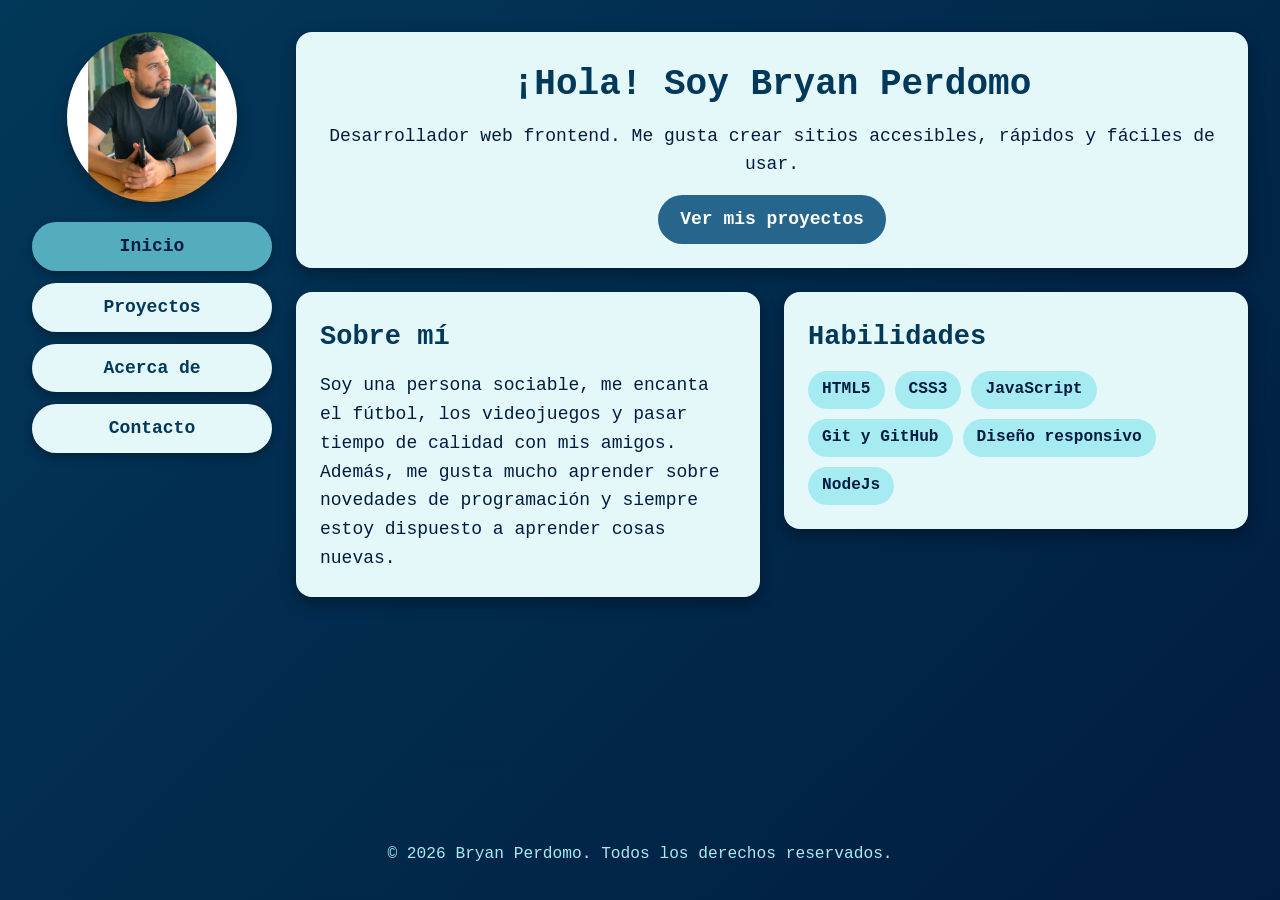
<file: index.html>
<!DOCTYPE html>
<html lang="es">

<head>
    
    <meta http-equiv="Content-Security-Policy"
          content="default-src 'self'; style-src 'self'; script-src 'self'; img-src 'self'; font-src 'self'; form-action 'self'; base-uri 'self'; object-src 'none'">
    <meta charset="UTF-8">
    <meta name="viewport" content="width=device-width, initial-scale=1.0">

    <meta name="description" content="Portafolio personal de Tu Nombre, desarrollador web frontend.">
    <title>Inicio | Bryan Perdomo</title>
    <link rel="stylesheet" href="css/style.css">
</head>

<body>
    <div class="pagina">
        <aside class="pagina__lateral">
            <img class="foto" src="perfil.jpeg">

            <nav class="menu" aria-label="Navegación principal">
                <ul class="menu__lista">
                    <li class="menu__item"><a href="index.html" class="menu__enlace menu__enlace--activo" aria-current="page">Inicio</a></li>
                    <li class="menu__item"><a href="proyectos.html" class="menu__enlace">Proyectos</a></li>
                    <li class="menu__item"><a href="acercaDe.html" class="menu__enlace">Acerca de</a></li>
                    <li class="menu__item"><a href="contacto.html" class="menu__enlace">Contacto</a></li>
                </ul>
            </nav>
        </aside>

        <header class="pagina__cabecera presentacion">
            <h1 class="presentacion__titulo">¡Hola! Soy Bryan Perdomo</h1>
            <p class="presentacion__texto">
                Desarrollador web frontend. Me gusta crear sitios accesibles, rápidos y fáciles de usar.
            </p>
            <a href="proyectos.html" class="boton boton--primario">Ver mis proyectos</a>
        </header>

        <main class="pagina__principal">
            <section class="card">
                <h2 class="card__titulo">Sobre mí</h2>
                <p class="card__texto">
                    Soy una persona sociable, me encanta el fútbol, los videojuegos y pasar tiempo
                    de calidad con mis amigos. Además, me gusta mucho aprender sobre novedades de
                    programación y siempre estoy dispuesto a aprender cosas nuevas.
                </p>
            </section>

            <section class="card">
                <h2 class="card__titulo">Habilidades</h2>
                <ul class="habilidades">
                    <li class="habilidades__item">HTML5</li>
                    <li class="habilidades__item">CSS3</li>
                    <li class="habilidades__item">JavaScript</li>
                    <li class="habilidades__item">Git y GitHub</li>
                    <li class="habilidades__item">Diseño responsivo</li>
                    <li class="habilidades__item">NodeJs</li>
                </ul>
            </section>
        </main>

        <!-- ===== PIE DE PÁGINA ===== -->
        <footer class="pagina__pie">
            <p>&copy; 2026 Bryan Perdomo. Todos los derechos reservados.</p>
        </footer>

    </div>
</body>

</html>
</file>
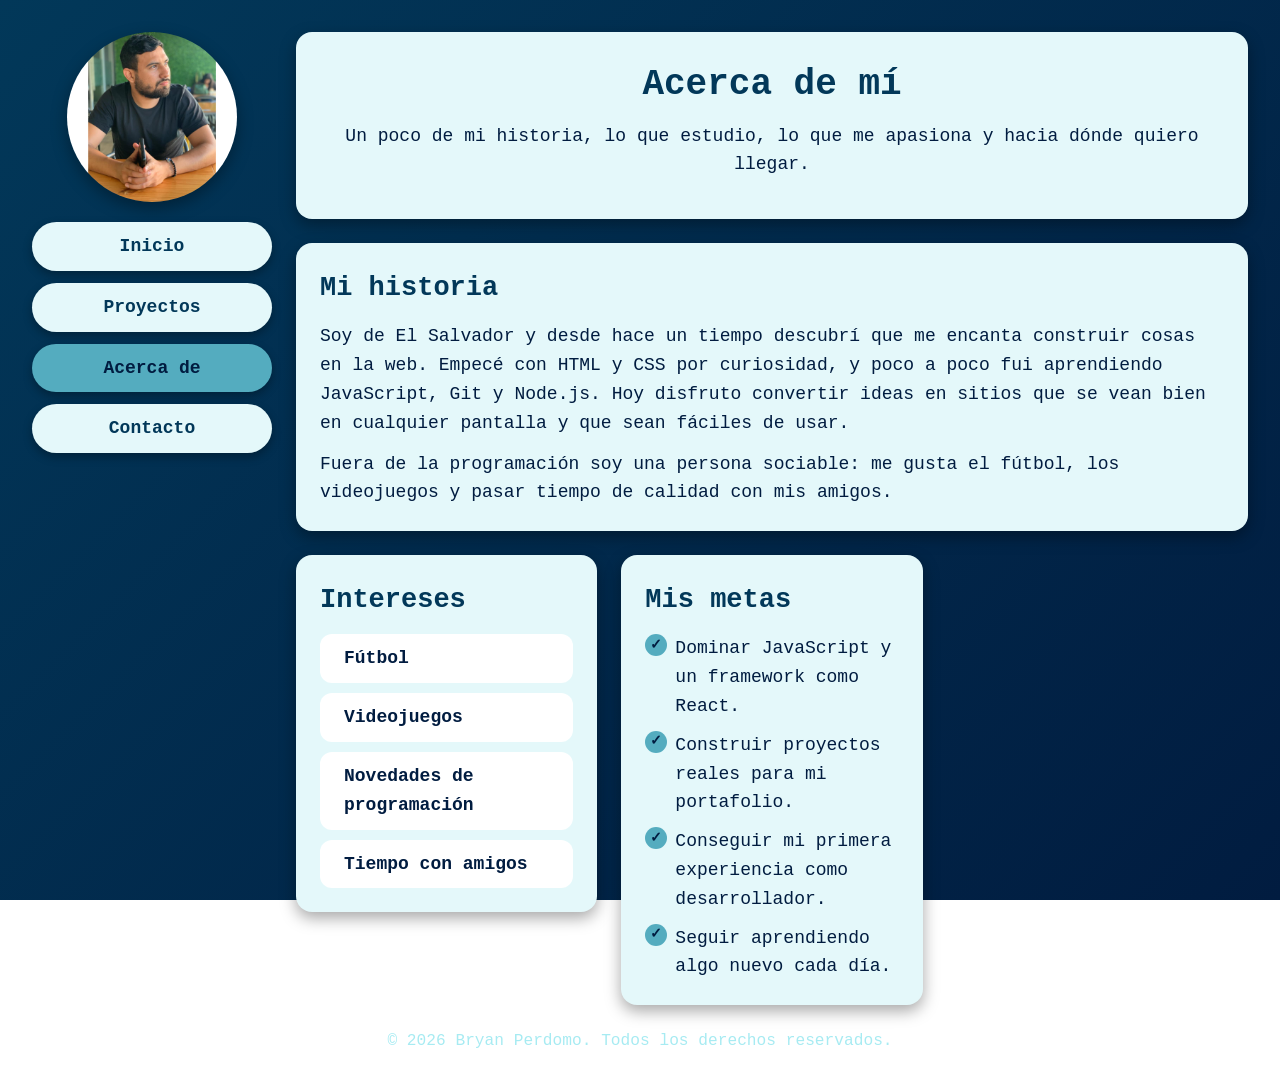
<file: acercaDe.html>
<!DOCTYPE html>
<html lang="es">

<head>
    <meta charset="UTF-8">
    <meta name="viewport" content="width=device-width, initial-scale=1.0">

    <!-- Política de Seguridad de Contenidos (CSP) -->
    <meta http-equiv="Content-Security-Policy"
          content="default-src 'self'; style-src 'self'; script-src 'self'; img-src 'self'; font-src 'self'; form-action 'self'; base-uri 'self'; object-src 'none'">

    <meta name="description" content="Conoce más sobre Bryan Perdomo: su historia, formación, intereses y metas.">
    <title>Inicio | Bryan Perdomo</title>
    <link rel="stylesheet" href="css/style.css">
</head>

<body>
    <div class="pagina">
        <aside class="pagina__lateral">
            <img class="foto" src="perfil.jpeg" alt="Foto de perfil de Tu Nombre" width="160" height="160">

            <nav class="menu" aria-label="Navegación principal">
                <ul class="menu__lista">
                    <li class="menu__item"><a href="index.html" class="menu__enlace">Inicio</a></li>
                    <li class="menu__item"><a href="proyectos.html" class="menu__enlace">Proyectos</a></li>
                    <li class="menu__item"><a href="acercaDe.html" class="menu__enlace menu__enlace--activo" aria-current="page">Acerca de</a></li>
                    <li class="menu__item"><a href="contacto.html" class="menu__enlace">Contacto</a></li>
                </ul>
            </nav>
        </aside>
        <header class="pagina__cabecera presentacion">
            <h1 class="presentacion__titulo">Acerca de mí</h1>
            <p class="presentacion__texto">
                Un poco de mi historia, lo que estudio, lo que me apasiona y hacia dónde quiero llegar.
            </p>
        </header>

        <main class="pagina__principal pagina__principal--acerca">

            <section class="card card--ancha">
                <h2 class="card__titulo">Mi historia</h2>
                <p class="card__texto">
                    Soy de El Salvador y desde hace un tiempo descubrí que me encanta construir
                    cosas en la web. Empecé con HTML y CSS por curiosidad, y poco a poco fui
                    aprendiendo JavaScript, Git y Node.js. Hoy disfruto convertir ideas en sitios
                    que se vean bien en cualquier pantalla y que sean fáciles de usar.
                </p>
                <p class="card__texto">
                    Fuera de la programación soy una persona sociable: me gusta el fútbol, los
                    videojuegos y pasar tiempo de calidad con mis amigos.
                </p>
            </section>

            <section class="card">
                <h2 class="card__titulo">Intereses</h2>
                <ul class="intereses">
                    <li class="intereses__item">
                        <span class="intereses__icono" aria-hidden="true"></span> Fútbol
                    </li>
                    <li class="intereses__item">
                        <span class="intereses__icono" aria-hidden="true"></span> Videojuegos
                    </li>
                    <li class="intereses__item">
                        <span class="intereses__icono" aria-hidden="true"></span> Novedades de programación
                    </li>
                    <li class="intereses__item">
                        <span class="intereses__icono" aria-hidden="true"></span> Tiempo con amigos
                    </li>
                </ul>
            </section>
            <section class="card">
                <h2 class="card__titulo">Mis metas</h2>
                <ul class="metas">
                    <li class="metas__item">Dominar JavaScript y un framework como React.</li>
                    <li class="metas__item">Construir proyectos reales para mi portafolio.</li>
                    <li class="metas__item">Conseguir mi primera experiencia como desarrollador.</li>
                    <li class="metas__item">Seguir aprendiendo algo nuevo cada día.</li>
                </ul>
            </section>

        </main>

       <footer class="pagina__pie">
            <p>&copy; 2026 Bryan Perdomo. Todos los derechos reservados.</p>
        </footer>

    </div>
</body>

</html>
</file>
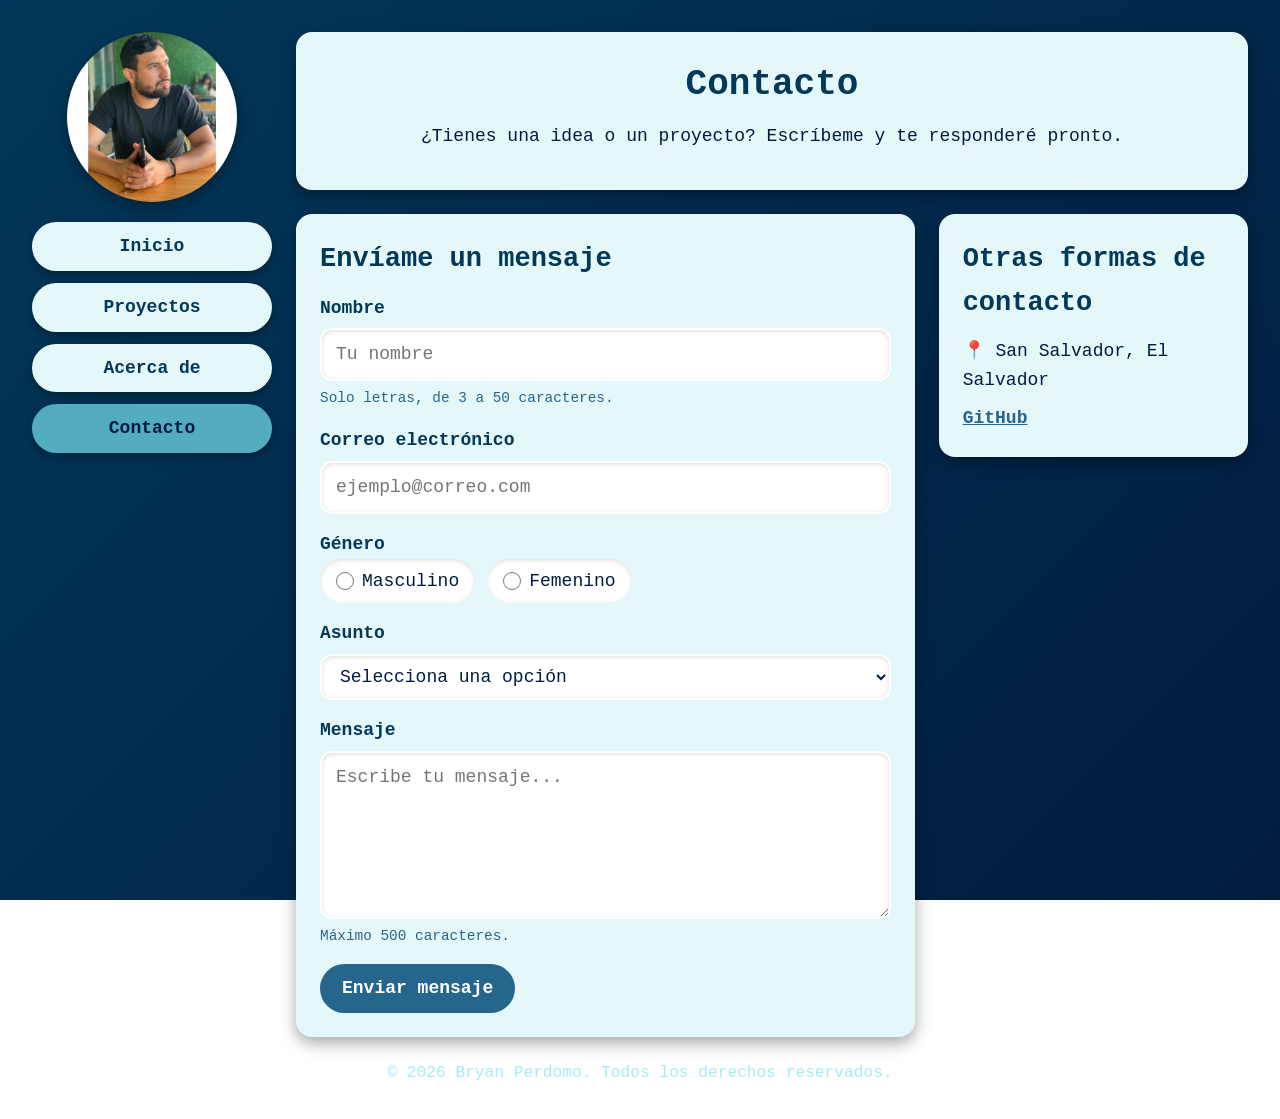
<file: contacto.html>
<!DOCTYPE html>
<html lang="es">

<head>
    <meta charset="UTF-8">
    <meta name="viewport" content="width=device-width, initial-scale=1.0">
    <meta http-equiv="Content-Security-Policy"
          content="default-src 'self'; style-src 'self'; script-src 'self'; img-src 'self'; font-src 'self'; form-action 'self'; base-uri 'self'; object-src 'none'">

    <meta name="description" content="Formulario de contacto del portafolio de Tu Nombre.">
    <title>Inicio | Bryan Perdomo</title>
    <link rel="stylesheet" href="css/style.css">
</head>

<body>
    <div class="pagina">

        <aside class="pagina__lateral">
            <img class="foto" src="perfil.jpeg" alt="Foto de perfil de Tu Nombre" width="160" height="160">

            <nav class="menu" aria-label="Navegación principal">
                <ul class="menu__lista">
                    <li class="menu__item"><a href="index.html" class="menu__enlace">Inicio</a></li>
                    <li class="menu__item"><a href="proyectos.html" class="menu__enlace">Proyectos</a></li>
                    <li class="menu__item"><a href="acercaDe.html" class="menu__enlace">Acerca de</a></li>
                    <li class="menu__item"><a href="contacto.html" class="menu__enlace menu__enlace--activo" aria-current="page">Contacto</a></li>
                </ul>
            </nav>
        </aside>

        <!-- ===== CABECERA ===== -->
        <header class="pagina__cabecera presentacion">
            <h1 class="presentacion__titulo">Contacto</h1>
            <p class="presentacion__texto">¿Tienes una idea o un proyecto? Escríbeme y te responderé pronto.</p>
        </header>

        <!-- ===== CONTENIDO PRINCIPAL ===== -->
        <main class="pagina__principal pagina__principal--contacto">

            <!-- Formulario con validaciones HTML5 -->
            <section class="card">
                <h2 class="card__titulo">Envíame un mensaje</h2>

                <form class="formulario" action="#" method="post">

                    <div class="formulario__grupo">
                        <label for="nombre" class="formulario__etiqueta">Nombre</label>
                        <input type="text" id="nombre" name="nombre" class="formulario__campo"
                               required minlength="3" maxlength="50"
                               pattern="[A-Za-zÁÉÍÓÚáéíóúÑñÜü ]+"
                               title="Solo letras y espacios (3 a 50 caracteres)"
                               autocomplete="name" placeholder="Tu nombre">
                        <small class="formulario__ayuda">Solo letras, de 3 a 50 caracteres.</small>
                    </div>

                    <div class="formulario__grupo">
                        <label for="correo" class="formulario__etiqueta">Correo electrónico</label>
                        <input type="email" id="correo" name="correo" class="formulario__campo"
                               required maxlength="100"
                               autocomplete="email" placeholder="ejemplo@correo.com">
                    </div>

                    <!-- Radio buttons: fieldset + legend agrupan las opciones -->
                    <fieldset class="formulario__grupo formulario__grupo--opciones">
                        <legend class="formulario__etiqueta">Género</legend>
                        <div class="formulario__opciones">
                            <label class="formulario__opcion">
                                <input type="radio" name="genero" value="masculino" class="formulario__radio" required>
                                Masculino
                            </label>
                            <label class="formulario__opcion">
                                <input type="radio" name="genero" value="femenino" class="formulario__radio">
                                Femenino
                            </label>
                        </div>
                    </fieldset>

                    <div class="formulario__grupo">
                        <label for="asunto" class="formulario__etiqueta">Asunto</label>
                        <select id="asunto" name="asunto" class="formulario__campo" required>
                            <option value="">Selecciona una opción</option>
                            <option value="proyecto">Propuesta de proyecto</option>
                            <option value="empleo">Oportunidad laboral</option>
                            <option value="otro">Otro</option>
                        </select>
                    </div>

                    <div class="formulario__grupo">
                        <label for="mensaje" class="formulario__etiqueta">Mensaje</label>
                        <textarea id="mensaje" name="mensaje" class="formulario__campo formulario__campo--area"
                                  required minlength="10" maxlength="500" rows="5"
                                  placeholder="Escribe tu mensaje..."></textarea>
                        <small class="formulario__ayuda">Máximo 500 caracteres.</small>
                    </div>

                    <button type="submit" class="boton boton--primario">Enviar mensaje</button>
                </form>
            </section>

            <!-- Información adicional -->
            <section class="card">
                <h2 class="card__titulo">Otras formas de contacto</h2>
                <ul class="contacto">
                    <li class="contacto__item">📍 San Salvador, El Salvador</li>
                    <li class="contacto__item"><a class="contacto__enlace" href="https://github.com/tu-usuario" target="_blank" rel="noopener noreferrer">GitHub</a></li>
                </ul>
            </section>

        </main>

        <footer class="pagina__pie">
            <p>&copy; 2026 Bryan Perdomo. Todos los derechos reservados.</p>
        </footer>

    </div>
</body>

</html>
</file>
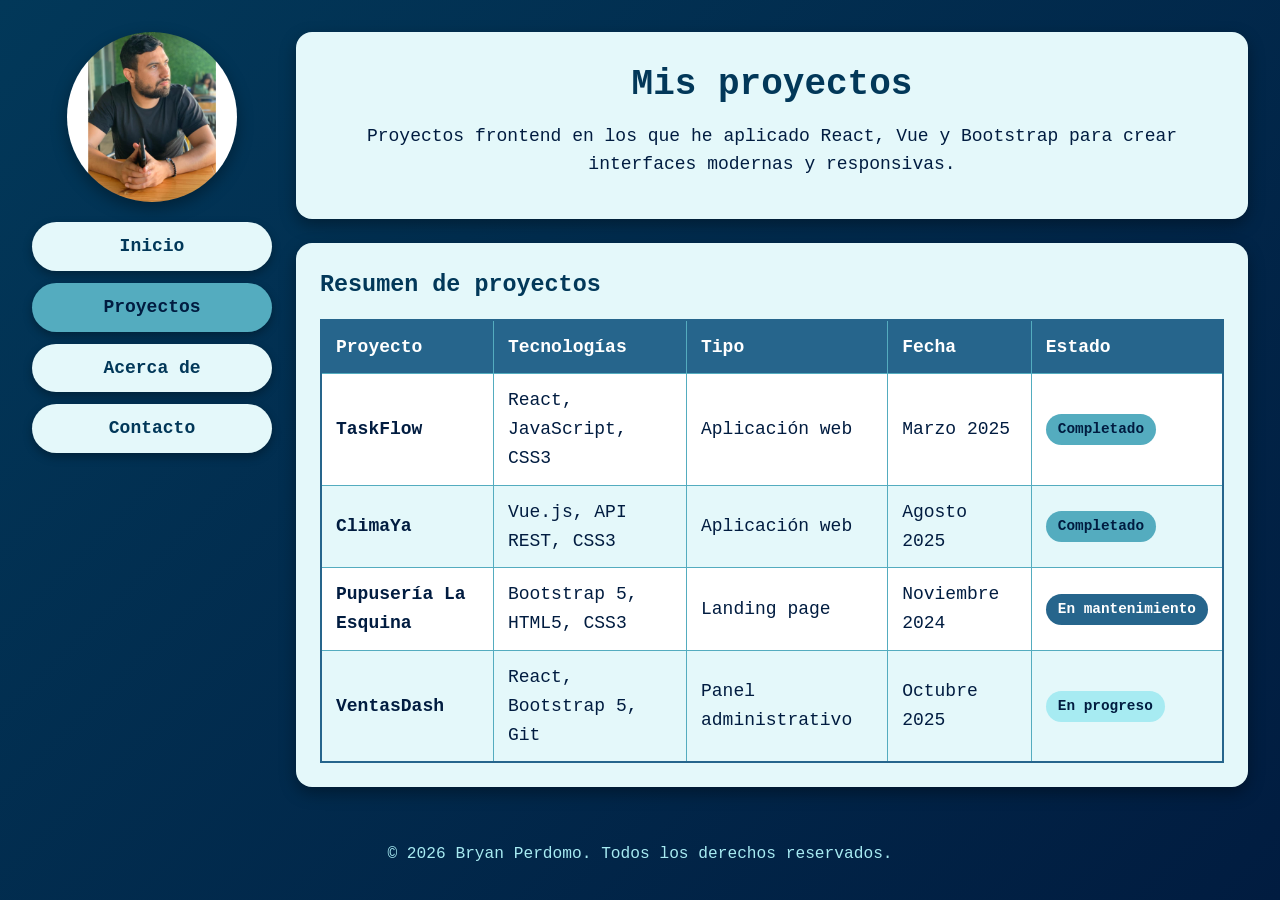
<file: proyectos.html>
<!DOCTYPE html>
<html lang="es">

<head>
    <meta charset="UTF-8">
    <meta name="viewport" content="width=device-width, initial-scale=1.0">

    <!-- Política de Seguridad de Contenidos (CSP) -->
    <meta http-equiv="Content-Security-Policy"
          content="default-src 'self'; style-src 'self'; script-src 'self'; img-src 'self'; font-src 'self'; form-action 'self'; base-uri 'self'; object-src 'none'">

    <meta name="description" content="Proyectos frontend de Tu Nombre desarrollados con React, Vue y Bootstrap.">
    <title>Inicio | Bryan Perdomo</title>
    <link rel="stylesheet" href="css/style.css">
</head>

<body>
    <div class="pagina">

        <aside class="pagina__lateral">
            <img class="foto" src="perfil.jpeg" alt="Foto de perfil de Tu Nombre" width="160" height="160">

            <nav class="menu" aria-label="Navegación principal">
                <ul class="menu__lista">
                    <li class="menu__item"><a href="index.html" class="menu__enlace">Inicio</a></li>
                    <li class="menu__item"><a href="proyectos.html" class="menu__enlace menu__enlace--activo" aria-current="page">Proyectos</a></li>
                    <li class="menu__item"><a href="acercaDe.html" class="menu__enlace">Acerca de</a></li>
                    <li class="menu__item"><a href="contacto.html" class="menu__enlace">Contacto</a></li>
                </ul>
            </nav>
        </aside>

        <header class="pagina__cabecera presentacion">
            <h1 class="presentacion__titulo">Mis proyectos</h1>
            <p class="presentacion__texto">
                Proyectos frontend en los que he aplicado React, Vue y Bootstrap
                para crear interfaces modernas y responsivas.
            </p>
        </header>

        <main class="pagina__principal">
            <section class="card card--ancha">
                <table class="tabla">
                    <caption class="tabla__titulo">Resumen de proyectos</caption>

                    <thead class="tabla__encabezado">
                        <tr>
                            <th scope="col" class="tabla__th">Proyecto</th>
                            <th scope="col" class="tabla__th">Tecnologías</th>
                            <th scope="col" class="tabla__th">Tipo</th>
                            <th scope="col" class="tabla__th">Fecha</th>
                            <th scope="col" class="tabla__th">Estado</th>
                        </tr>
                    </thead>

                    <tbody class="tabla__cuerpo">
                        <tr class="tabla__fila">
                            <td class="tabla__celda" data-label="Proyecto"><strong>TaskFlow</strong></td>
                            <td class="tabla__celda" data-label="Tecnologías">React, JavaScript, CSS3</td>
                            <td class="tabla__celda" data-label="Tipo">Aplicación web</td>
                            <td class="tabla__celda" data-label="Fecha"><time datetime="2025-03">Marzo 2025</time></td>
                            <td class="tabla__celda" data-label="Estado"><span class="estado estado--completado">Completado</span></td>
                        </tr>
                        <tr class="tabla__fila">
                            <td class="tabla__celda" data-label="Proyecto"><strong>ClimaYa</strong></td>
                            <td class="tabla__celda" data-label="Tecnologías">Vue.js, API REST, CSS3</td>
                            <td class="tabla__celda" data-label="Tipo">Aplicación web</td>
                            <td class="tabla__celda" data-label="Fecha"><time datetime="2025-08">Agosto 2025</time></td>
                            <td class="tabla__celda" data-label="Estado"><span class="estado estado--completado">Completado</span></td>
                        </tr>
                        <tr class="tabla__fila">
                            <td class="tabla__celda" data-label="Proyecto"><strong>Pupusería La Esquina</strong></td>
                            <td class="tabla__celda" data-label="Tecnologías">Bootstrap 5, HTML5, CSS3</td>
                            <td class="tabla__celda" data-label="Tipo">Landing page</td>
                            <td class="tabla__celda" data-label="Fecha"><time datetime="2024-11">Noviembre 2024</time></td>
                            <td class="tabla__celda" data-label="Estado"><span class="estado estado--mantenimiento">En mantenimiento</span></td>
                        </tr>
                        <tr class="tabla__fila">
                            <td class="tabla__celda" data-label="Proyecto"><strong>VentasDash</strong></td>
                            <td class="tabla__celda" data-label="Tecnologías">React, Bootstrap 5, Git</td>
                            <td class="tabla__celda" data-label="Tipo">Panel administrativo</td>
                            <td class="tabla__celda" data-label="Fecha"><time datetime="2025-10">Octubre 2025</time></td>
                            <td class="tabla__celda" data-label="Estado"><span class="estado estado--progreso">En progreso</span></td>
                        </tr>
                    </tbody>
                </table>
            </section>
        </main>

        <!-- ===== PIE DE PÁGINA ===== -->
        <footer class="pagina__pie">
            <p>&copy; 2026 Bryan Perdomo. Todos los derechos reservados.</p>
        </footer>

    </div>
</body>

</html>
</file>
<file: css/style.css>
:root {
    --celeste: #A7EBF2;
    --turquesa: #54ACBF;
    --azul: #26658C;
    --fondo: #023859;
    --marino: #011C40;
    --card: #E4F8FA;
    --blanco: #FFFFFF;
    --error: #C0392B;
    --sombra: 0 6px 16px rgba(0, 0, 0, 0.35);
}

* {
    margin: 0;
    padding: 0;
    box-sizing: border-box;
}

html {
    font-size: 112.5%;
}

body {
    font-family: Consolas, "Courier New", monospace;
    font-size: 1rem;
    line-height: 1.6;
    color: var(--marino);
    min-height: 100vh;
    background: linear-gradient(135deg, var(--fondo), var(--marino));
    background-attachment: fixed;
}

.pagina {
    min-height: 100vh;
    padding: 16px;
    display: grid;
    grid-template-columns: 1fr;
    grid-template-areas:
        "lateral"
        "cabecera"
        "principal"
        "pie";
    gap: 20px;
}

.pagina__lateral {
    grid-area: lateral;
    display: flex;
    flex-direction: column;
    align-items: center;
    gap: 20px;
}

.pagina__cabecera {
    grid-area: cabecera;
}

.pagina__principal {
    grid-area: principal;
    display: grid;
    grid-template-columns: 1fr;
    gap: 20px;
    align-items: start;
}

.pagina__pie {
    grid-area: pie;
    text-align: center;
    color: var(--celeste);
    font-size: 0.9rem;
}

.foto {
    width: 140px;
    height: 140px;
    object-fit: cover;
    border-radius: 50%;
    box-shadow: var(--sombra);
}

.menu {
    width: 100%;
}

.menu__lista {
    list-style: none;
    display: flex;
    flex-wrap: wrap;
    justify-content: center;
    gap: 10px;
}

.menu__enlace {
    display: block;
    text-align: center;
    background-color: var(--card);
    color: var(--fondo);
    text-decoration: none;
    font-weight: bold;
    padding: 8px 16px;
    border-radius: 50px;
    box-shadow: 0 4px 10px rgba(0, 0, 0, 0.3);
    transition: background-color 0.3s, transform 0.2s;
}

.menu__enlace:hover {
    background-color: var(--celeste);
    transform: translateY(-2px);
}

.menu__enlace--activo,
.menu__enlace--activo:hover {
    background-color: var(--turquesa);
    color: var(--marino);
}

.presentacion {
    background-color: var(--card);
    border-radius: 16px;
    box-shadow: var(--sombra);
    padding: 20px;
    text-align: center;
}

.presentacion__titulo {
    color: var(--fondo);
    font-size: 1.6rem;
    margin-bottom: 8px;
}

.presentacion__texto {
    margin-bottom: 16px;
}

.boton {
    display: inline-block;
    font: inherit;
    font-weight: bold;
    text-decoration: none;
    padding: 10px 22px;
    border: none;
    border-radius: 50px;
    cursor: pointer;
    transition: background-color 0.3s;
}

.boton--primario {
    background-color: var(--azul);
    color: var(--blanco);
}

.boton--primario:hover {
    background-color: var(--fondo);
}

.card {
    background-color: var(--card);
    border-radius: 16px;
    box-shadow: var(--sombra);
    padding: 20px;
}

.card--ancha {
    grid-column: 1 / -1;
}

.card__titulo {
    color: var(--fondo);
    margin-bottom: 12px;
}

.card__texto + .card__texto {
    margin-top: 12px;
}

.habilidades {
    list-style: none;
    display: flex;
    flex-wrap: wrap;
    gap: 10px;
}

.habilidades__item {
    background-color: var(--celeste);
    color: var(--marino);
    padding: 6px 14px;
    border-radius: 20px;
    font-weight: bold;
    font-size: 0.9rem;
}

.tabla {
    width: 100%;
    border-collapse: collapse;
}

.tabla,
.tabla__cuerpo {
    display: block;
}

.tabla__titulo {
    display: block;
    text-align: left;
    color: var(--fondo);
    font-size: 1.3rem;
    font-weight: bold;
    margin-bottom: 14px;
}

.tabla__encabezado {
    position: absolute;
    width: 1px;
    height: 1px;
    overflow: hidden;
    clip: rect(0 0 0 0);
    white-space: nowrap;
}

.tabla__fila {
    display: block;
    background-color: var(--blanco);
    border: 2px solid var(--turquesa);
    border-radius: 12px;
    padding: 4px 14px;
    margin-bottom: 12px;
}

.tabla__celda {
    display: flex;
    justify-content: space-between;
    align-items: center;
    gap: 12px;
    padding: 8px 0;
    text-align: right;
    border-bottom: 1px solid var(--celeste);
}

.tabla__celda:last-child {
    border-bottom: none;
}

.tabla__celda::before {
    content: attr(data-label);
    font-weight: bold;
    color: var(--fondo);
    text-align: left;
}

.estado {
    display: inline-block;
    padding: 4px 12px;
    border-radius: 20px;
    font-size: 0.8rem;
    font-weight: bold;
    white-space: nowrap;
}

.estado--completado {
    background-color: var(--turquesa);
    color: var(--marino);
}

.estado--progreso {
    background-color: var(--celeste);
    color: var(--marino);
}

.estado--mantenimiento {
    background-color: var(--azul);
    color: var(--blanco);
}

.linea-tiempo {
    list-style: none;
    border-left: 3px solid var(--turquesa);
    padding-left: 20px;
    display: flex;
    flex-direction: column;
    gap: 18px;
}

.linea-tiempo__item {
    position: relative;
}

.linea-tiempo__item::before {
    content: "";
    position: absolute;
    left: -29px;
    top: 4px;
    width: 15px;
    height: 15px;
    border-radius: 50%;
    background-color: var(--azul);
    box-shadow: 0 0 0 3px var(--card);
}

.linea-tiempo__fecha {
    display: inline-block;
    background-color: var(--celeste);
    color: var(--marino);
    font-size: 0.8rem;
    font-weight: bold;
    padding: 2px 10px;
    border-radius: 20px;
}

.linea-tiempo__titulo {
    color: var(--fondo);
    font-size: 1.05rem;
    margin-top: 4px;
}

.linea-tiempo__texto {
    color: var(--azul);
    font-size: 0.9rem;
}

.intereses {
    list-style: none;
    display: flex;
    flex-direction: column;
    gap: 10px;
}

.intereses__item {
    display: flex;
    align-items: center;
    gap: 10px;
    background-color: var(--blanco);
    padding: 10px 14px;
    border-radius: 12px;
    font-weight: bold;
}

.intereses__icono {
    font-size: 1.3rem;
}

.metas {
    list-style: none;
    display: flex;
    flex-direction: column;
    gap: 10px;
}

.metas__item {
    position: relative;
    padding-left: 30px;
}

.metas__item::before {
    content: "✓";
    position: absolute;
    left: 0;
    top: 0;
    width: 22px;
    height: 22px;
    border-radius: 50%;
    background-color: var(--turquesa);
    color: var(--marino);
    font-weight: bold;
    font-size: 0.8rem;
    display: flex;
    align-items: center;
    justify-content: center;
}

.formulario {
    display: flex;
    flex-direction: column;
    gap: 16px;
}

.formulario__grupo {
    display: flex;
    flex-direction: column;
    gap: 6px;
}

.formulario__grupo--opciones {
    border: none;
}

.formulario__etiqueta {
    font-weight: bold;
    color: var(--fondo);
}

.formulario__campo {
    font: inherit;
    width: 100%;
    padding: 10px 14px;
    background-color: var(--blanco);
    color: var(--marino);
    border: 2px solid transparent;
    border-radius: 12px;
    box-shadow: inset 0 1px 4px rgba(0, 0, 0, 0.15);
}

.formulario__campo:focus {
    outline: none;
    border-color: var(--turquesa);
}

.formulario__campo:user-invalid {
    border-color: var(--error);
}

.formulario__campo--area {
    resize: vertical;
    min-height: 120px;
}

.formulario__opciones {
    display: flex;
    flex-wrap: wrap;
    gap: 12px;
}

.formulario__opcion {
    display: flex;
    align-items: center;
    gap: 8px;
    background-color: var(--blanco);
    padding: 8px 16px;
    border-radius: 50px;
    box-shadow: inset 0 1px 4px rgba(0, 0, 0, 0.15);
    cursor: pointer;
}

.formulario__radio {
    width: 18px;
    height: 18px;
    accent-color: var(--azul);
    cursor: pointer;
}

.formulario__opcion:has(.formulario__radio:checked) {
    background-color: var(--celeste);
    font-weight: bold;
}

.formulario__ayuda {
    color: var(--azul);
    font-size: 0.8rem;
}

.formulario .boton {
    align-self: flex-start;
}

.contacto {
    list-style: none;
    display: flex;
    flex-direction: column;
    gap: 10px;
}

.contacto__enlace {
    color: var(--azul);
    font-weight: bold;
}

@media (min-width: 768px) {
    .pagina {
        padding: 24px;
        gap: 24px;
    }

    .foto {
        width: 150px;
        height: 150px;
    }

    .pagina__principal {
        grid-template-columns: 1fr 1fr;
        gap: 24px;
    }

    .presentacion {
        padding: 24px;
    }

    .presentacion__titulo {
        font-size: 2rem;
    }

    .card {
        padding: 24px;
    }

    .tabla {
        display: table;
        border: 2px solid var(--azul);
    }

    .tabla__cuerpo {
        display: table-row-group;
    }

    .tabla__titulo {
        display: table-caption;
    }

    .tabla__encabezado {
        position: static;
        width: auto;
        height: auto;
        overflow: visible;
        clip: auto;
        white-space: normal;
        display: table-header-group;
    }

    .tabla__th {
        background-color: var(--azul);
        color: var(--blanco);
        text-align: left;
        padding: 12px 14px;
        border: 1px solid var(--turquesa);
    }

    .tabla__fila {
        display: table-row;
        background-color: var(--blanco);
        border: none;
        border-radius: 0;
        padding: 0;
        margin: 0;
    }

    .tabla__fila:nth-child(even) {
        background-color: var(--card);
    }

    .tabla__fila:hover {
        background-color: var(--celeste);
    }

    .tabla__celda,
    .tabla__celda:last-child {
        display: table-cell;
        text-align: left;
        padding: 12px 14px;
        border: 1px solid var(--turquesa);
        vertical-align: middle;
    }

    .tabla__celda::before {
        content: none;
    }
}

@media (min-width: 1024px) {
    .pagina {
        padding: 32px;
        grid-template-columns: 240px 1fr;
        grid-template-rows: auto 1fr auto;
        grid-template-areas:
            "lateral cabecera"
            "lateral principal"
            "pie     pie";
    }

    .foto {
        width: 170px;
        height: 170px;
    }

    .menu__lista {
        flex-direction: column;
        gap: 12px;
    }

    .menu__enlace {
        padding: 10px 16px;
    }

    .pagina__principal--contacto {
        grid-template-columns: 2fr 1fr;
    }

    .pagina__principal--acerca {
        grid-template-columns: repeat(3, 1fr);
    }
}
</file>
